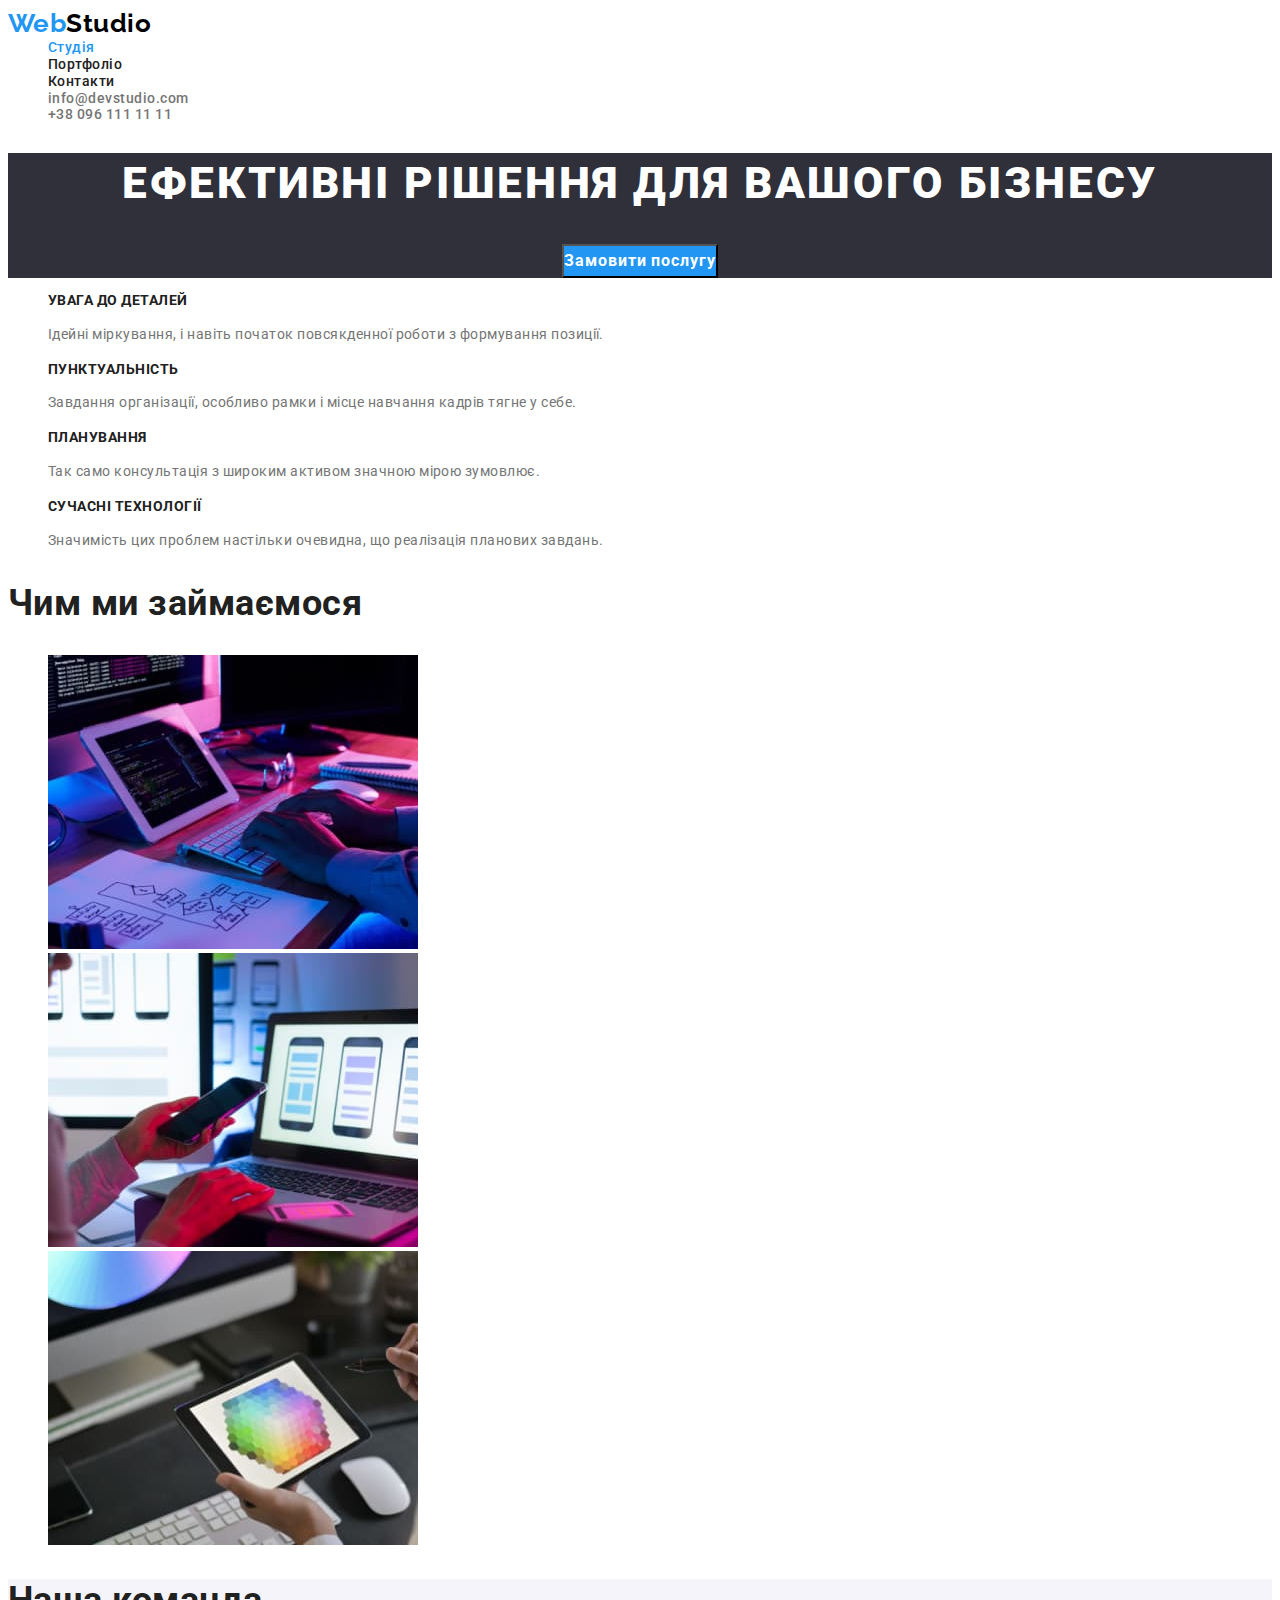
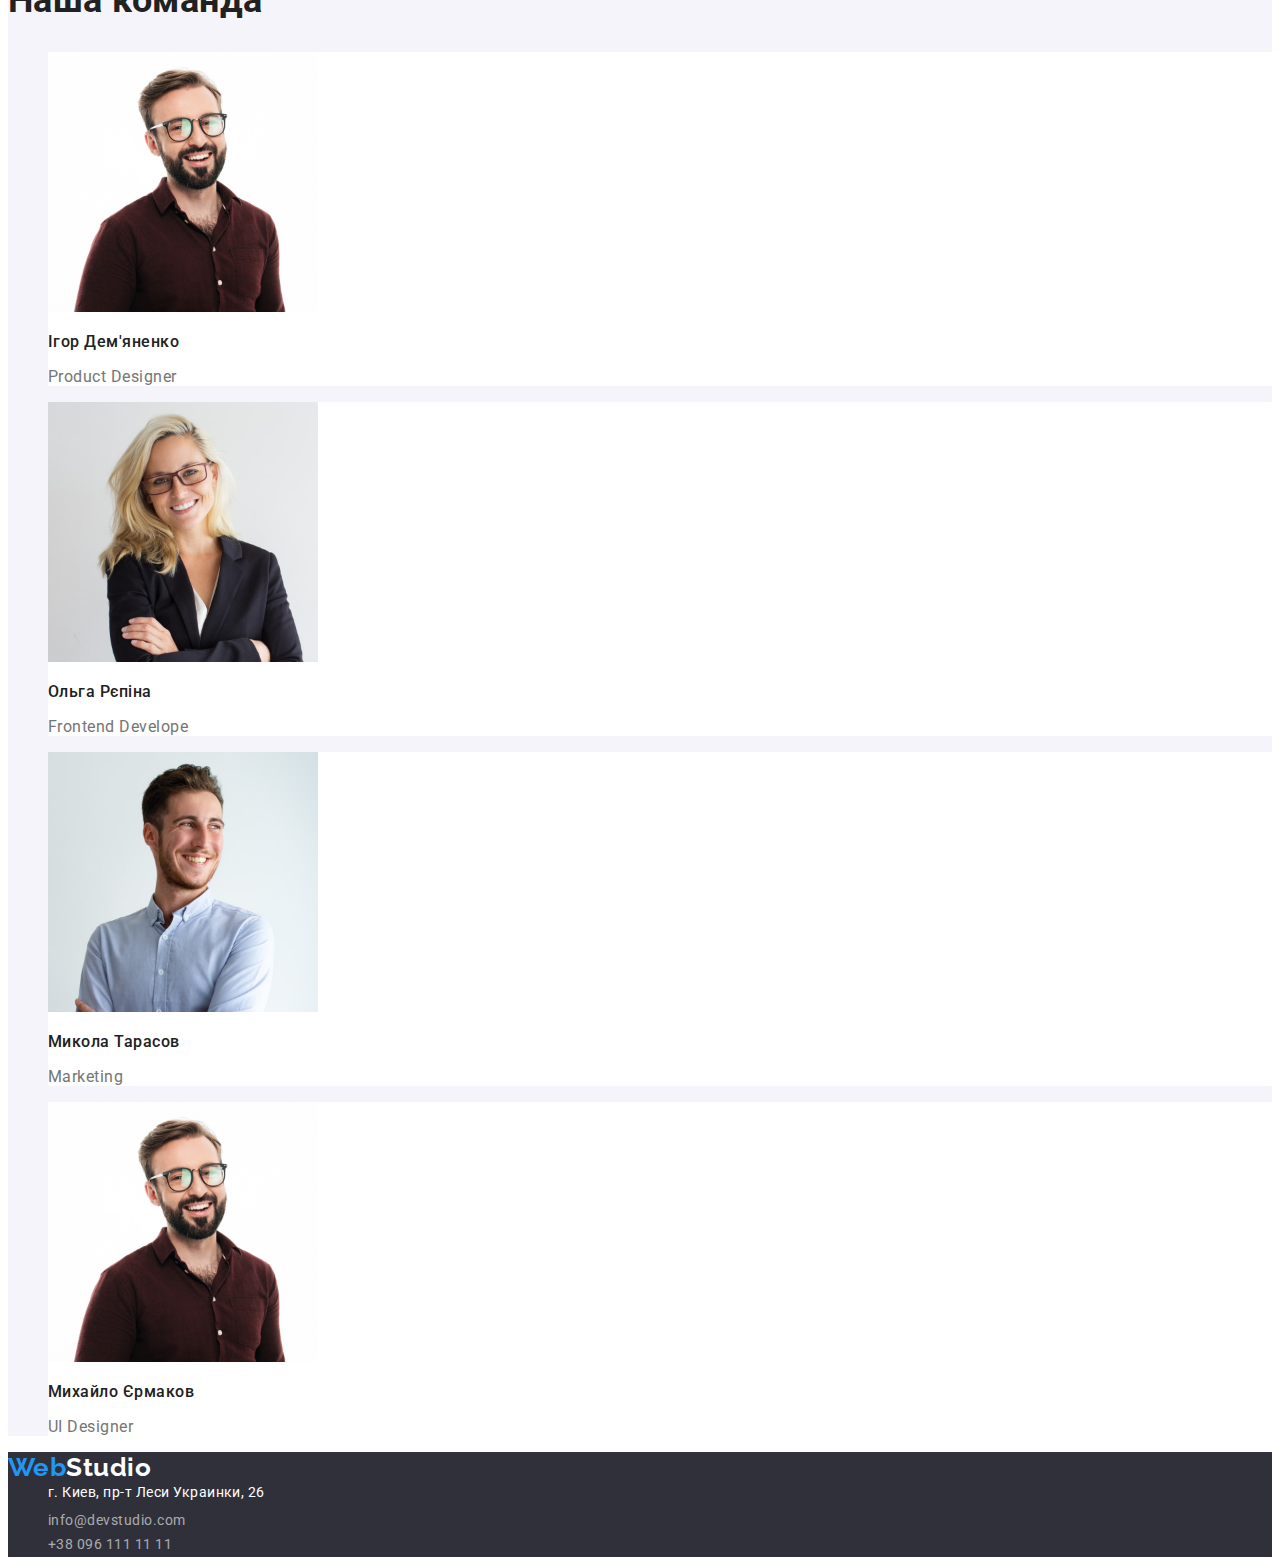
<file: index.html>
<!DOCTYPE html>
<html lang="uk">
<head>
    <meta charset="UTF-8">
    <meta http-equiv="X-UA-Compatible" content="IE=edge">
    <meta name="viewport" content="width=device-width, initial-scale=1.0">
    <title>Студія</title>
    <link href="https://fonts.googleapis.com/css2?family=Raleway:wght@700&family=Roboto:wght@400;500;700;900&display=swap" rel="stylesheet">
    <link rel="stylesheet" href="./css/styles.css">
</head>
<body>
    <header>
        <nav class="menu">
        <a href="./index.html" class="logo link"><span class="logo-blue">Web</span><span
            class="logo-black">Studio</span></a> 
    <ul class="list">
        <li><a href="./index.html" class="link current">Студія</a></li>
        <li> <a href="./portfolio.html" class="menu-nav link">Портфоліо</a></li>
        <li> <a href="./" class="menu-nav link">Контакти</a></li>
    </ul>
    </nav>
<ul class="list">
    <li><a href="mailto:info@devstudio.com" class="menu-contact link">info@devstudio.com</a>
    </li>
    <li>
     <a href="tel:+380961111111" class="menu-contact link">+38 096 111 11 11</a>
    </li>
</ul>
</header>
<!-- Герой -->
    <main>
        <section class="hero">
            <h1 class="hero-title">Ефективні рішення для вашого бізнесу</h1>
            <button type="button" class="hero-button">Замовити послугу</button>
        </section>
        <section class="section">
<!-- Особливості
 -->
            <h2 class="section-title visually-hidden" > Особливості </h2>
            <ul class="list">
                <li>
                    <h3 class="section-title list-title">увага до деталей</h3>
                    <p class="list-text">Ідейні міркування, і навіть початок повсякденної роботи з формування позиції. </p>
                </li>
                
                <li>
                    <h3 class="section-title list-title">пунктуальність</h3>
                    <p class="list-text">Завдання організації, особливо рамки і місце навчання кадрів тягне у себе.</p>
                </li>
                
                <li>
                    <h3 class="section-title list-title">планування</h3>
                    <p class="list-text">Так само консультація з широким активом значною мірою зумовлює.</p>
                </li>
                
                <li>
                    <h3 class="section-title list-title">сучасні технології</h3>
                    <p class="list-text">Значимість цих проблем настільки очевидна, що реалізація планових завдань.</p>
                </li>
            </ul>

            </section>
<!-- Чим займаємося -->
        <section>
            <h2 class="section-title title-size">Чим ми займаємося</h2>
            <ul class="list">
               <li>
                <img src="./images/site_creator.jpg " width="370"  alt=" написання  коду ">
            </li>
               <li><img src="./images/mobile_app.jpg " width="370"   alt=" тестування мобільного додатку ">
            </li>
               <li><img src="./images/design1.jpg " width="370"  alt=" кольорова гама ">
            </li>
             </ul>
           </section>
<!-- Наша команда       -->
        <section class="team">
            <h2 class="section-title title-size">Наша команда</h2>
            <ul class="list">
                <li class="team-items">
                    <img src="./images/demianenko1.jpg" width="270" alt="Фото Ігор Дем'яненко">
                    <h3 class=" team-name">Ігор Дем'яненко</h3>
                    <p class=" professions">Product Designer</p>
                </li>
                <li class="team-items">
                    <img src="./images/olha_repina3.jpg" width="270" alt="Фото Ольга Рєпіна">
                    <h3 class=" team-name">Ольга Рєпіна</h3>
                    <p class=" professions">Frontend Develope</p>
                </li>
                <li class="team-items">
                    <img src="./images/tarasov4.jpg"  width="270" alt="Микола Тарасов">
                    <h3 class=" team-name">Микола Тарасов</h3>
                    <p class=" professions" >Marketing</p>
                </li>
                <li class="team-items">
                    <img src="./images/demianenko1.jpg" width="270" alt="Фото Михайло Єрмаков">
                    <h3 class=" team-name">Михайло Єрмаков</h3>
                    <p class=" professions">UI Designer</p>
                </li>
            </ul>
        </section>
    </main>
<!-- Футер -->
    <footer class="footer" >
        <a href="./index.html" class="logo link" lang="en"><span class="logo-blue">Web</span><span class="footer-studio">Studio</span></a>
        <address>
        <ul class="contacts-list list ">
            <li class="logo-white">
                <a href="https://www.google.com/maps/d/viewer?mid=10uSM3H-mIU3GznYo2szRIEphczw&h" target="_blank" rel="noreferrer noopener"
                 class="link footer-list "><span class="footer-address">г.
                    Киев, пр-т Леси Украинки, 26</span></a>
            </li>
            <li>
                <a href="mailto:info@devstudio.com" class="link footer-contacts" >info@devstudio.com</a>
            </li>
            <li><a href="tel:+380961111111" class="link footer-contacts">+38 096 111 11 11</a>
            </li>
        </ul>
    </address>
</footer>
</body>
</html>
</file>
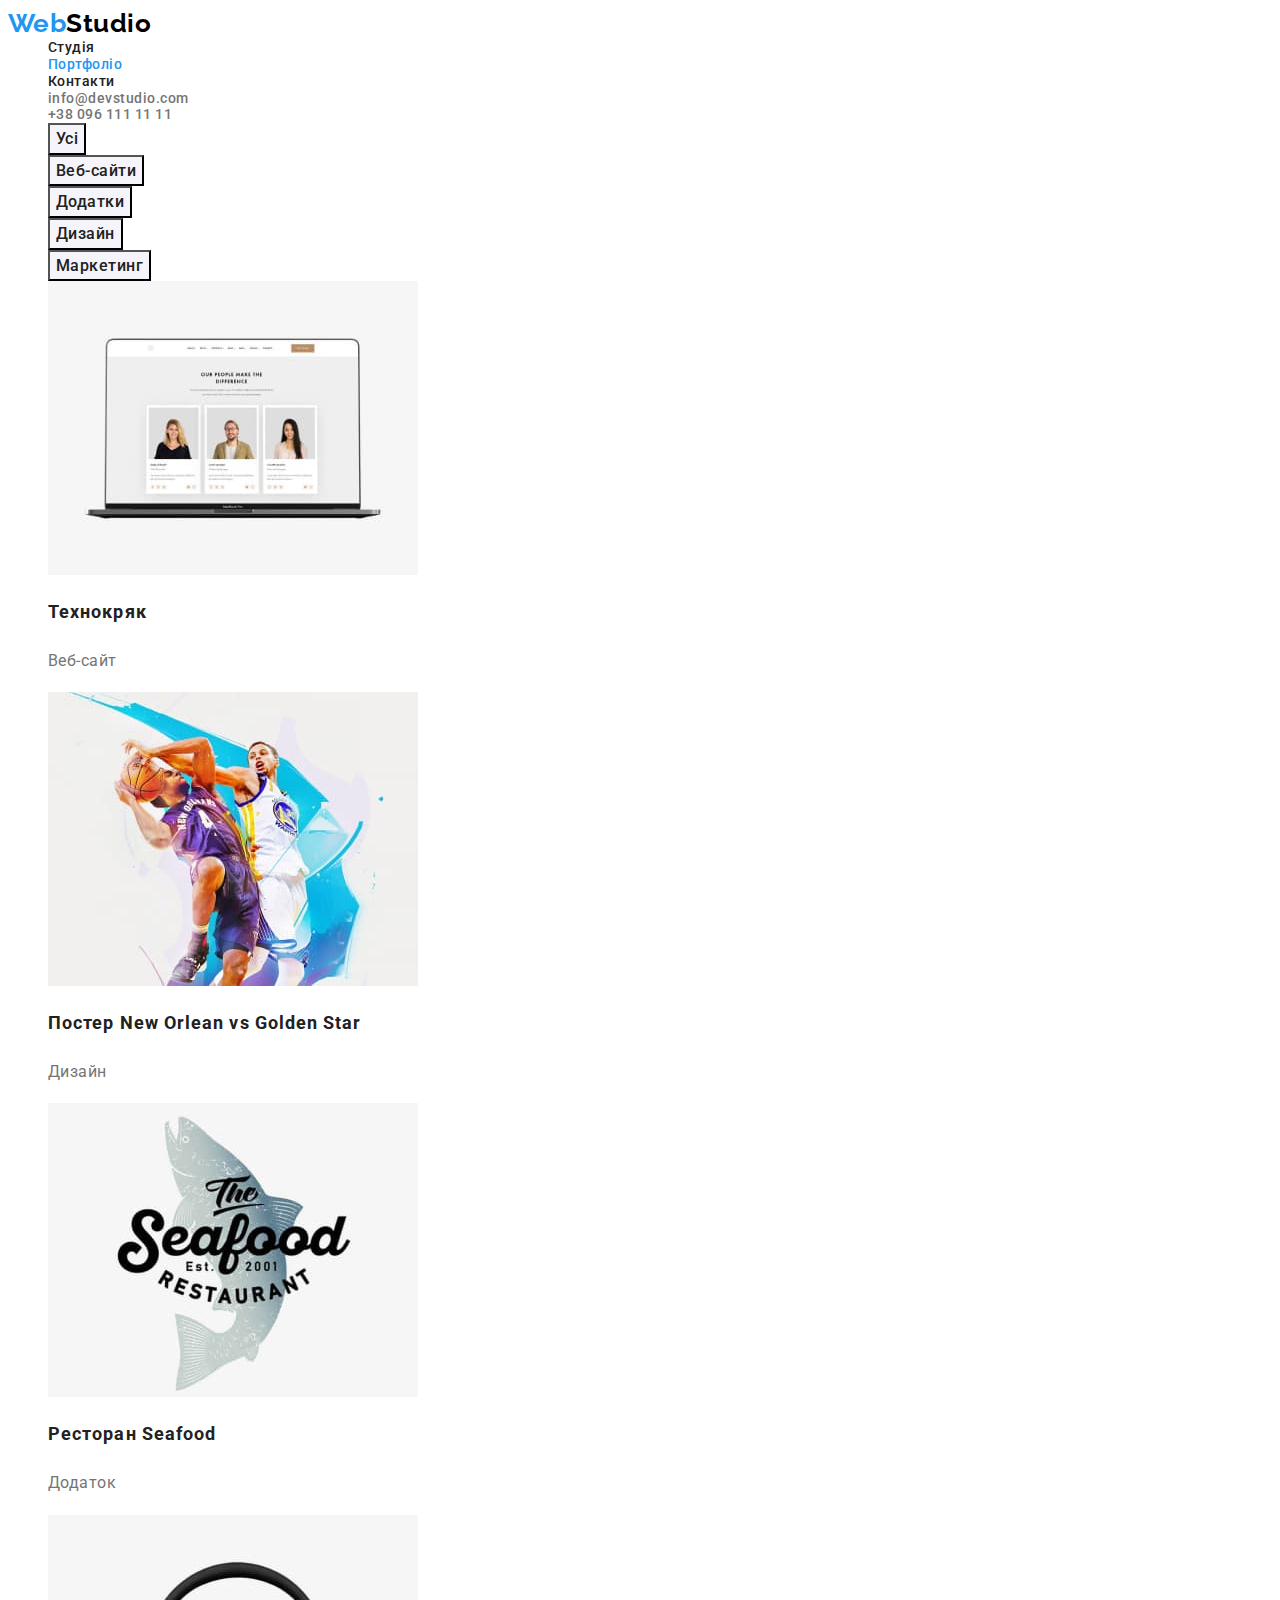
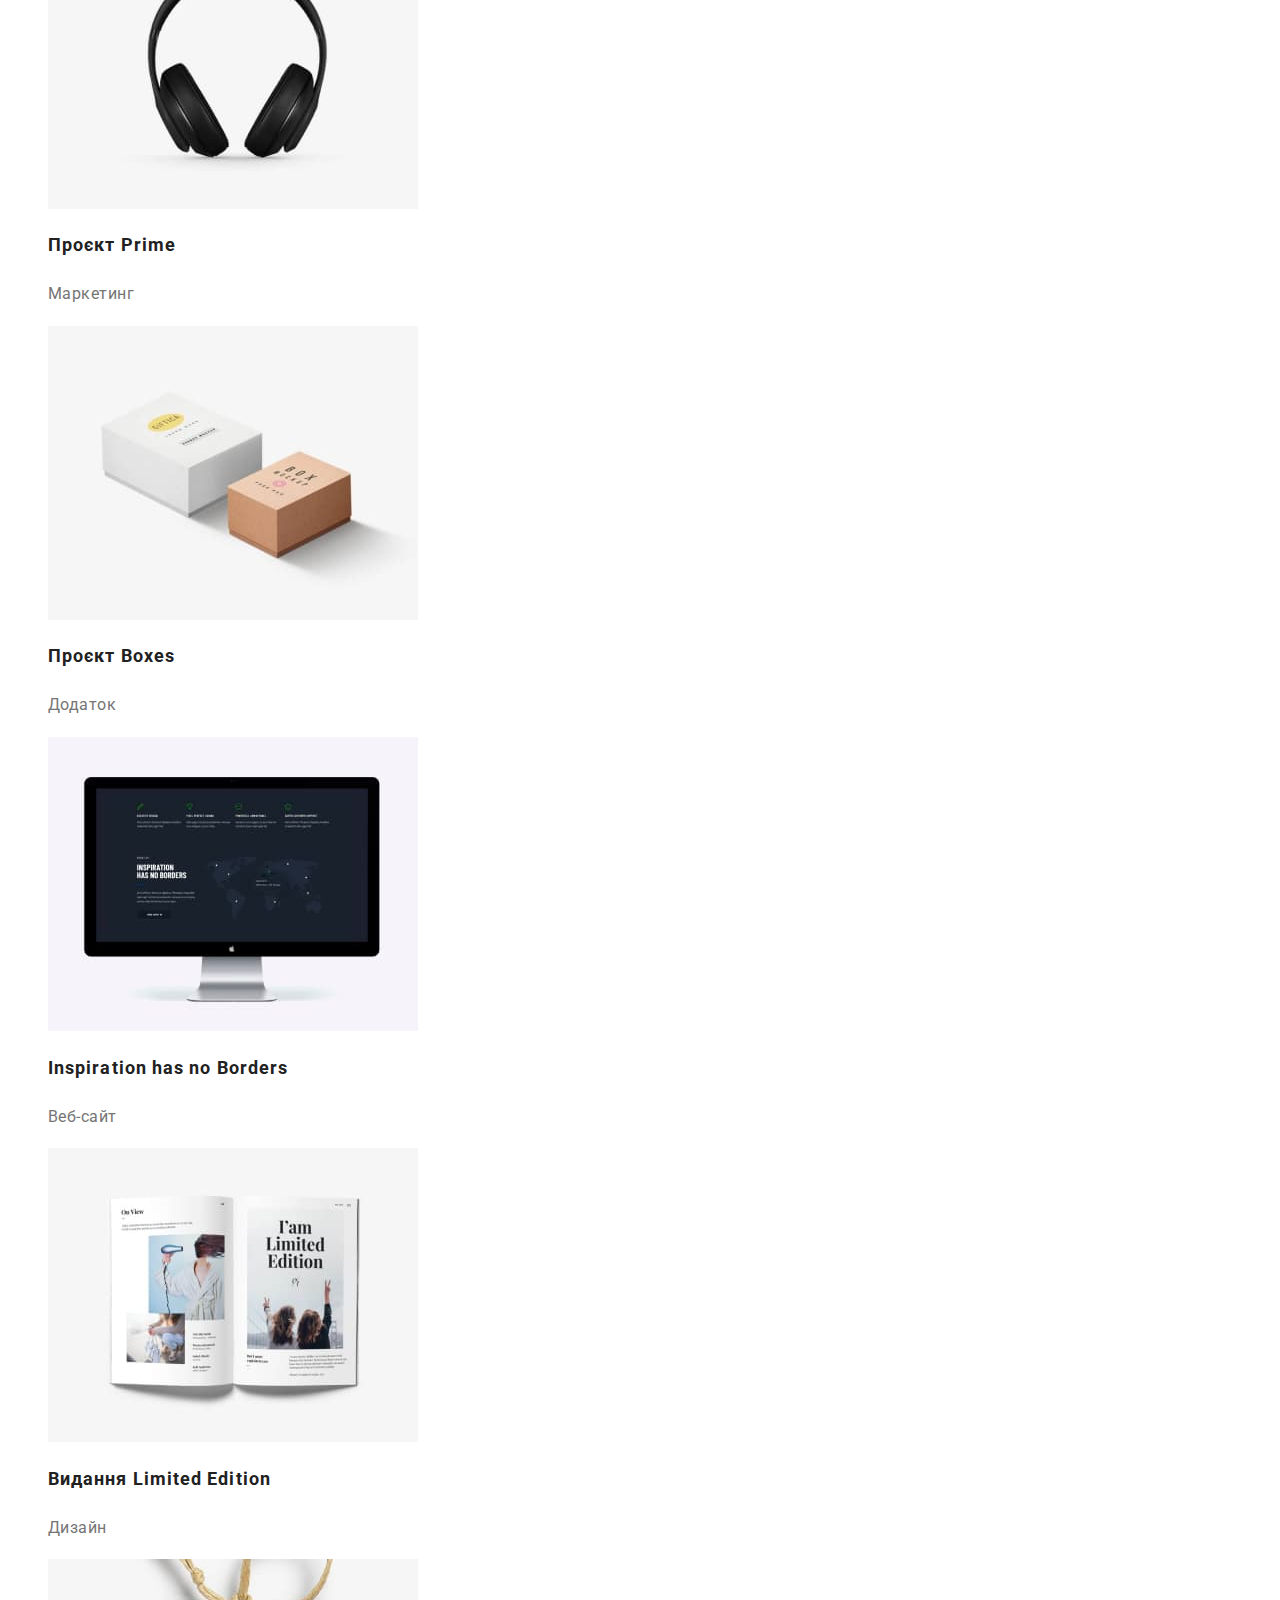
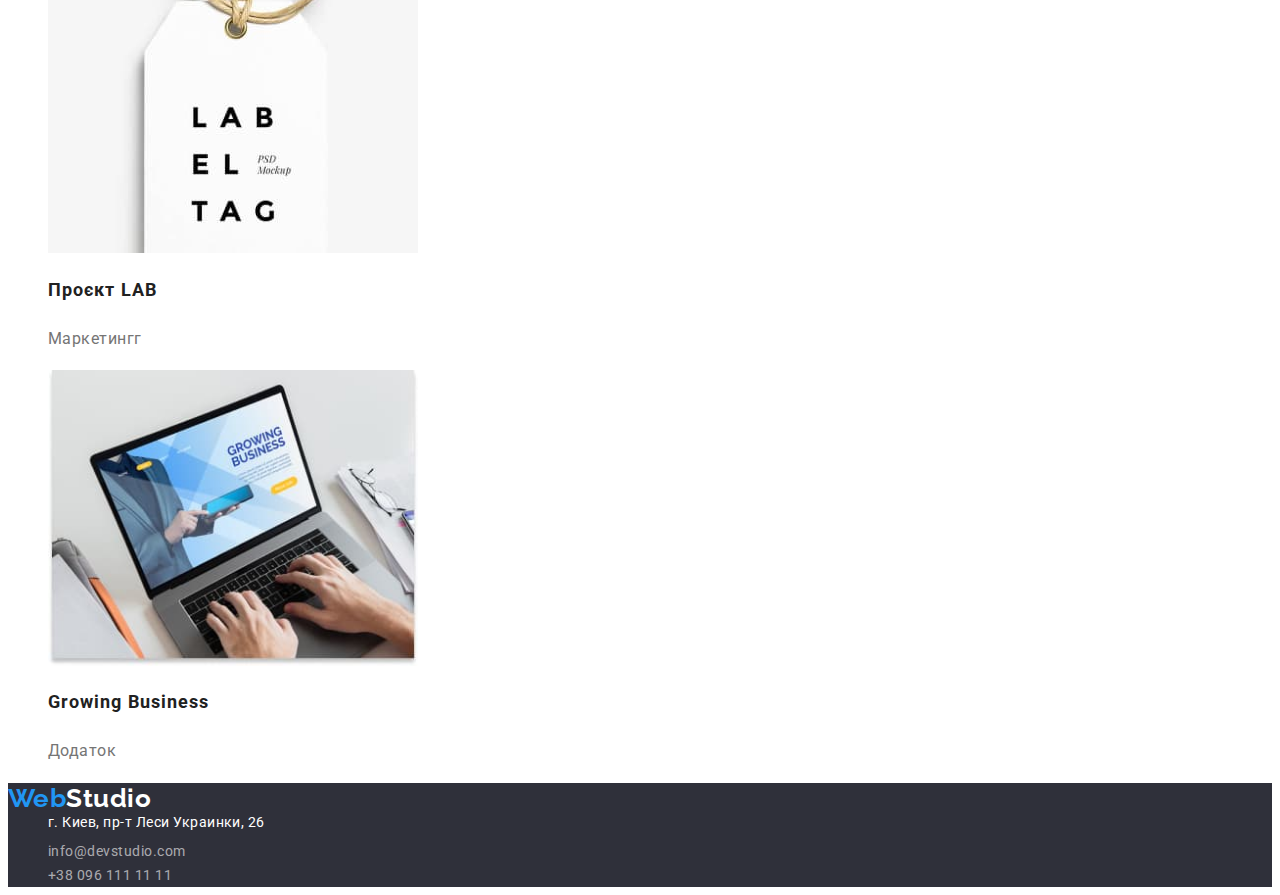
<file: portfolio.html>
<!DOCTYPE html>
<html lang="uk">
<head>
    <meta charset="UTF-8">
    <meta http-equiv="X-UA-Compatible" content="IE=edge">
    <meta name="viewport" content="width=device-width, initial-scale=1.0">
    <title>Портфоліо </title>
    <link href="https://fonts.googleapis.com/css2?family=Raleway:wght@700&family=Roboto:wght@400;500;700;900&display=swap" rel="stylesheet">
    <link rel="stylesheet" href="./css/styles.css">
</head>
<body>
  <header>
    <nav class="menu">
            <a href="./index.html" class="logo link" lang="en"><span class="logo-blue">Web</span><span
                class="logo-black">Studio</span></a>
<!-- Навігація  -->                
           <ul class="list">
        <li><a href="./index.html" class=" menu-nav link">Студія</a></li>
        <li><a href="./portfolio.html" class=" link current">Портфоліо</a></li>
        <li><a href="./" class="menu-nav link">Контакти</a></li>
    </ul>
 </nav>
<ul class="list">
    <li>
     <a href="mailto:info@devstudio.com" class="menu-contact link">info@devstudio.com</a>
    </li>
    <li>
     <a href="tel:+380961111111" class="menu-contact link">+38 096 111 11 11</a>
    </li>
  </ul>    
</header>
    <main>
      <section>
       <h1 hidden> Проєкти </h1>
       
<!-- Продукти -->
     <ul class="list">
        <li>
            <button type="button" class="buttons current">Усі</button>
        </li>
        <li>
            <button type="button" class="buttons "> Веб-сайти </button>
        </li>
        <li>
            <button type="button" class="buttons "> Додатки</button>
        </li>
        <li>
            <button type="button" class="buttons "> Дизайн </button>
        </li>
        <li>
            <button type="button" class="buttons ">Маркетинг</button>
        </li>
       </ul>
<!-- Наші роботи -->
       <ul class="list">
        <li>
            <a href="#" class="link">
                <img src="./images/photo_1.jpg" alt="зображення веб сайту " width="370" height="294">
                <h2 class="section-title portfolio-title">Технокряк</h2>
                <p class="portfolio-text">Веб-сайт</p>
            </a>
        </li>
        <li>
            <a href="#" class="link">
            <img src="./images/photo_2.jpg" alt="змагання" width="370" height="294" >
            <h2 class="section-title portfolio-title">Постер New Orlean vs Golden Star</h2>
            <p class="portfolio-text"> Дизайн</p>
        </a>
        </li>
        <li>
            <a href="#" class="link">
            <img src="./images/photo_3.jpg" alt="логотип ресторану" width="370" height="294" >
            <h2 class="section-title portfolio-title"> Ресторан Seafood</h2>
            <p class="portfolio-text">Додаток</p>
        </a>
        </li>

            <li>
                <a href="#" class="link">
                <img src="./images/photo_4.jpg" alt="навушники" width="370" height="294" >
                <h2 class="section-title portfolio-title">Проєкт Prime </h2>
                <p class="portfolio-text">Маркетинг</p>
            </a>
            </li>

            <li>
                <a href="#" class="link"> 
                <img src="./images/photo_5.jpg" alt="дві коробки" width="370" height="294" >
                <h2 class="section-title portfolio-title">Проєкт Boxes</h2>
            <p class="portfolio-text">Додаток</p>
            </a>
            </li>

            <li>
                <a href="#" class="link">
                <img src="./images/photo_6.jpg" width="370" height="294" alt="">
                <h2 class="section-title portfolio-title">Inspiration has no Borders</h2>
            <p class="portfolio-text">Веб-сайт</p>
            </a>
            </li>

            <li>
                <a href="#" class="link">
                <img src="./images/photo_7.jpg" width="370" height="294" alt="журнал">
                <h2 class="section-title portfolio-title">Видання Limited Edition</h2>
            <p class="portfolio-text">Дизайн</p>
            </a>
            </li>
            <li>
                <a href="#" class="link">
                <img src="./images/photo_8.jpg" width="370" height="294" alt="металічна підвіска ">
                <h2 class="section-title portfolio-title">Проєкт LAB</h2>
                <p class="portfolio-text">Маркетингг</p>
            </a>
            </li>
            
            <li>
                <a href="#" class="link">
                <img src="./images/photo_9.jpg" width="370" alt="ноут бук">
                <h2 class="section-title portfolio-title">Growing Business</h2>
            <p class="portfolio-text">Додаток</p>
        </a>
        </li>
</ul>
</section>
</main>
<!--Футер -->
    <footer class="footer" >
        <a href="./index.html" class="logo link" lang="en"><span class="logo-blue">Web</span><span class="footer-studio">Studio</span></a>
        <address>
        <ul class="contacts-list list">
            <li class="logo-white">
                <a href="https://www.google.com/maps/d/viewer?mid=10uSM3H-mIU3GznYo2szRIEphczw&h" target="_blank" rel="noreferrer noopener"
                 class="link footer-list "><span class="footer-address">г.
                    Киев, пр-т Леси Украинки, 26</span></a>
            </li>
            <li>
                <a href="mailto:info@devstudio.com" class="link footer-contacts" >info@devstudio.com</a>
            </li>
            <li><a href="tel:+380961111111" class="link footer-contacts">+38 096 111 11 11</a>
            </li>
        </ul>
    </address>
</footer>
</body>
</html>
</file>
<file: css/styles.css>
:root{
   --primary-text-color: #212121;
   --nav-contact-color: #757575;
   --title-text-color: #000000;
   --accent-color: #2196F3;
   --title-color:  #FFFFFF;
   --background-accent-color: #2f303a;
   --team-background-color: #f5f4fa;  
   --footer-email-tel: rgba(255, 255, 255, 0.6);
   --hero-btn: #188CE8;
   
 }
 /*----------BODY----------*/
 body{
   font-family: "Roboto" , sans-serif;
   line-height: 1.2;
   letter-spacing: 0.03em;
   background-color: var(--title-color);
   color: var(--nav-contact-color);
 }
button {
   cursor: pointer;
 }
 address{
   font-style: normal;
 }
 .list{
  font-size: 14px;
   list-style: none;
   margin: 0px;
 }

 .link{
  text-decoration: none;
}
 .section-title{
   font-weight: 700;
   color: var(--primary-text-color);
   font-size: 14px;
   

 }

 .list-title {
text-transform: uppercase;
 }
 .visually-hidden {
   position: absolute;
   white-space: nowrap;
   width: 1px;
   height: 1px;
   overflow: hidden;
   border: 0;
   padding: 0;
   clip: rect(0 0 0 0);
   clip-path: inset(50%);
   margin: -1px;
 }
 
 /*----------HEADER----------*/
 .menu{
   font-weight: 500;
  font-size: 14px;
 }
 
 .menu-nav{
   color: var(--primary-text-color);
 }
 .menu-contact{ 
  color: var(--nav-contact-color);
  font-weight: 500;
}
 
 .logo{
   font-family: "Raleway", san-serif;
   font-weight: 700;
   font-size: 26px;
   line-height: inherit;

 }
 .logo-blue{ color: var(--accent-color); }
 .logo-black{ color: var(--title-text-color)}
 
 
 .current,
 .menu-nav:hover,
 .menu-nav:focus,
 .menu-contact:hover,
 .menu-contact:focus,
 .footer-contacts:hover,
 .footer-contacts:focus{
   color: var(--accent-color);
 }
     .footer-list {display: inline-block;
      margin-bottom: 9px;
      transition: color 250ms var(--cubic);}
       
  
      .footer-list:hover .footer-address,
      .footer-list:focus .footer-address {
         color: var(--accent-color);
       }
 /*----------Герой----------*/
 .hero {
   background-color: var(--background-accent-color);
   text-align: center;
 }
 .hero-button {
   font-family: inherit;
   font-weight: 700;
   font-size: 16px;
   line-height: 1.9;
   background-color: var(--accent-color);
   color: var(--title-color);
 }
 
 .hero-title,
 .hero-button {
   letter-spacing: 0.06em;
   color: var(--title-color);
   font-weight: 700;
  
}
.hero-button {
  margin-bottom: 0px;
  padding: 0px;
}
.hero-button:hover,
.hero-button:focus {
  background-color: var(--hero-btn)
}
 
 .hero-title {
   font-weight: 900;
   font-size: 44px;
   line-height: 1.4;
   text-transform: uppercase;
   
 }
 
 

 
 /*----------Особливості----------*/

 .list-text{
   line-height: 1.7;
 }
 
 /*----------Чим займаємося---------*/
 .title-size{
   font-size: 36px;
 }
 
 /*----------Наша команда----------*/
 .team {
   background-color: var(--team-background-color);
 }
 .team-items {
  background-color: var(--title-color);
 }
 .team-name,
 .professions {
   font-size: 16px;
 }
 .team-name {
   font-weight: 500;
   color: var(--primary-text-color);
 }
 
 /*----------Футер---------*/
 .footer {
   background-color: var(--background-accent-color);
 }


 .footer-studio,
 .footer-address,
 .logo-white {
   color: var(--title-color);
    }
 
 
 .footer-contacts {
   line-height: 1.7;
   color: var(--footer-email-tel);
 }
 
 /*----------Page Portfolio.html----------*/

 

 .buttons {
   font-family: inherit;
   font-weight: 500;
   font-size: 16px;
   line-height: 1.6;
   letter-spacing: inherit;
   color: var(--primary-text-color);
   background-color: var(--team-background-color);
 }
 
 .buttons:focus,
 .buttons:hover {
   color: var(--title-color);
   background-color: var(--accent-color);
 }
 
 .portfolio-title {
   font-size: 18px;
   line-height: 2;
   letter-spacing: 0.06em;
 }
 
 .portfolio-text {
   font-size: 16px;
   line-height: 1.9;
   color: var(--nav-contact-color);
 }
</file>
